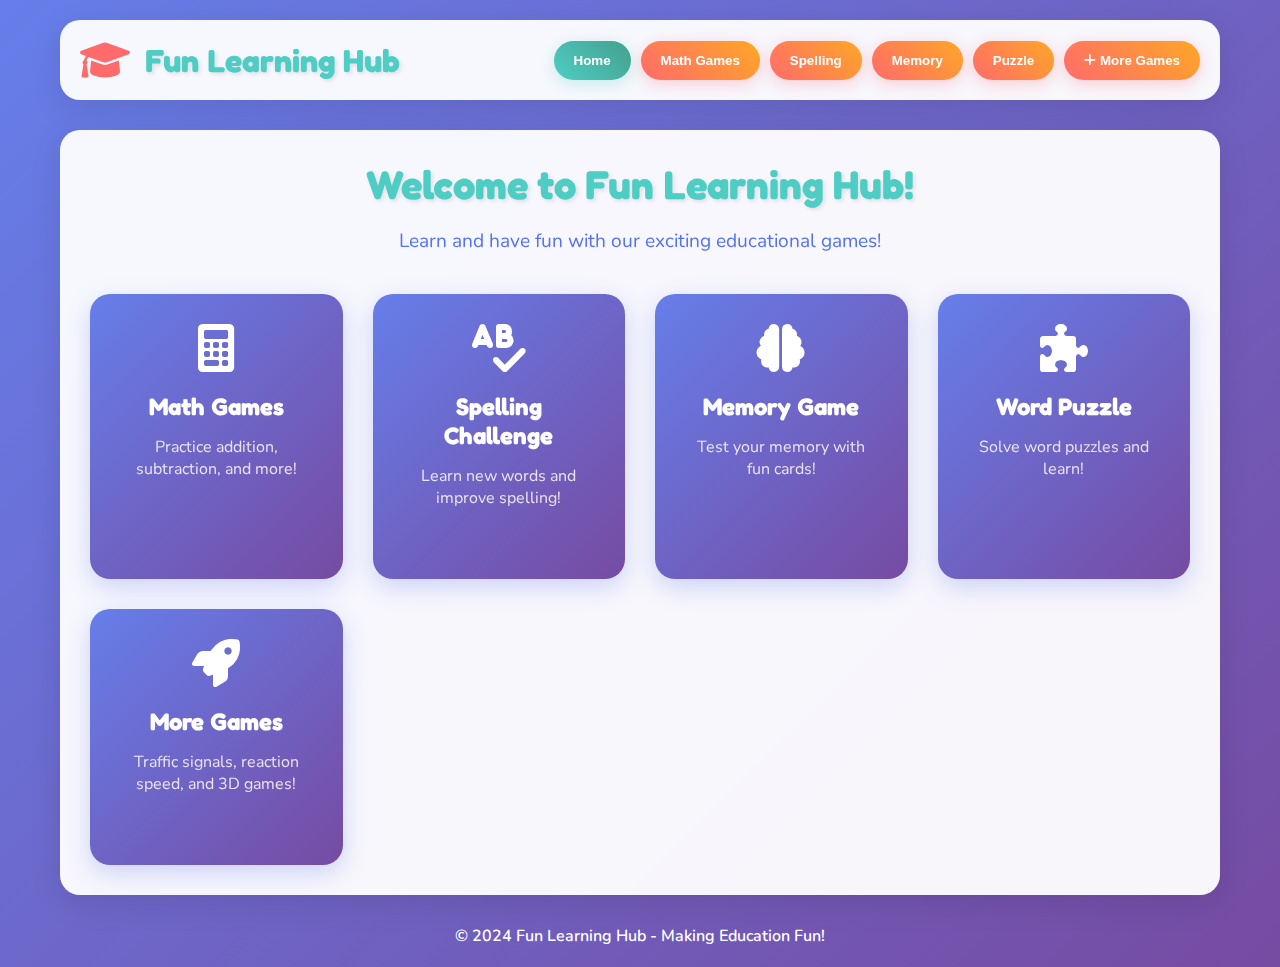
<file: index.html>
<!DOCTYPE html>
<html lang="en">
<head>
    <meta charset="UTF-8">
    <meta name="viewport" content="width=device-width, initial-scale=1.0">
    <title>Fun Learning Hub - Educational Games for Kids</title>
    <link rel="icon" type="image/svg+xml" href="favicon.svg">
    <link rel="stylesheet" href="styles.css">
    <link href="https://fonts.googleapis.com/css2?family=Fredoka+One:wght@400&family=Nunito:wght@400;600;700&display=swap" rel="stylesheet">
    <link rel="stylesheet" href="https://cdnjs.cloudflare.com/ajax/libs/font-awesome/6.0.0/css/all.min.css">
</head>
<body>
    <div class="container">
        <header class="header">
            <div class="logo">
                <i class="fas fa-graduation-cap"></i>
                <h1>Fun Learning Hub</h1>
            </div>
            <nav class="nav">
                <button class="nav-btn active" data-game="home">Home</button>
                <button class="nav-btn" data-game="math">Math Games</button>
                <button class="nav-btn" data-game="spelling">Spelling</button>
                <button class="nav-btn" data-game="memory">Memory</button>
                <button class="nav-btn" data-game="puzzle">Puzzle</button>
                <button class="nav-btn more-games-btn" onclick="window.location.href='more-games.html'">
                    <i class="fas fa-plus"></i> More Games
                </button>
            </nav>
        </header>

        <main class="main-content">
            <!-- Home Section -->
            <section id="home" class="game-section active">
                <div class="welcome">
                    <h2>Welcome to Fun Learning Hub!</h2>
                      <p id="welcome-textss">Learn and have fun with our exciting educational games!</p>
                    <div class="game-grid">
                        <div class="game-card" data-game="math">
                            <i class="fas fa-calculator"></i>
                            <h3>Math Games</h3>
                            <p>Practice addition, subtraction, and more!</p>
                        </div>
                        <div class="game-card" data-game="spelling">
                            <i class="fas fa-spell-check"></i>
                            <h3>Spelling Challenge</h3>
                            <p>Learn new words and improve spelling!</p>
                        </div>
                        <div class="game-card" data-game="memory">
                            <i class="fas fa-brain"></i>
                            <h3>Memory Game</h3>
                            <p>Test your memory with fun cards!</p>
                        </div>
                        <div class="game-card" data-game="puzzle">
                            <i class="fas fa-puzzle-piece"></i>
                            <h3>Word Puzzle</h3>
                            <p>Solve word puzzles and learn!</p>
                        </div>
                        <div class="game-card more-games-card" onclick="window.location.href='more-games.html'">
                            <i class="fas fa-rocket"></i>
                            <h3>More Games</h3>
                            <p>Traffic signals, reaction speed, and 3D games!</p>
                        </div>
                    </div>
                </div>
            </section>

            <!-- Math Games Section -->
            <section id="math" class="game-section">
                <div class="game-container">
                    <h2>Math Games</h2>
                    <div class="game-controls">
                        <button id="startMath" class="btn btn-primary">Start Game</button>
                        <button id="resetMath" class="btn btn-secondary">Reset</button>
                        <div class="score">Score: <span id="mathScore">0</span></div>
                    </div>
                    <div id="mathGame" class="game-area">
                        <div id="mathQuestion" class="question"></div>
                        <div id="mathOptions" class="options"></div>
                        <div id="mathFeedback" class="feedback"></div>
                    </div>
                </div>
            </section>

            <!-- Spelling Games Section -->
            <section id="spelling" class="game-section">
                <div class="game-container">
                    <h2>Spelling Challenge</h2>
                    <div class="game-controls">
                        <button id="startSpelling" class="btn btn-primary">Start Game</button>
                        <button id="resetSpelling" class="btn btn-secondary">Reset</button>
                        <div class="score">Score: <span id="spellingScore">0</span></div>
                    </div>
                    <div id="spellingGame" class="game-area">
                        <div id="spellingQuestion" class="question"></div>
                        <div id="spellingInput" class="input-area">
                            <input type="text" id="spellingAnswer" placeholder="Type your answer here...">
                            <button id="checkSpelling" class="btn btn-primary">Check</button>
                        </div>
                        <div id="spellingFeedback" class="feedback"></div>
                    </div>
                </div>
            </section>

            <!-- Memory Game Section -->
            <section id="memory" class="game-section">
                <div class="game-container">
                    <h2>Memory Game</h2>
                    <div class="game-controls">
                        <button id="startMemory" class="btn btn-primary">Start Game</button>
                        <button id="resetMemory" class="btn btn-secondary">Reset</button>
                        <div class="score">Moves: <span id="memoryMoves">0</span></div>
                    </div>
                    <div id="memoryGame" class="game-area">
                        <div id="memoryBoard" class="memory-board"></div>
                        <div id="memoryFeedback" class="feedback"></div>
                    </div>
                </div>
            </section>

            <!-- Word Puzzle Section -->
            <section id="puzzle" class="game-section">
                <div class="game-container">
                    <h2>Word Puzzle</h2>
                    <div class="game-controls">
                        <button id="startPuzzle" class="btn btn-primary">Start Game</button>
                        <button id="resetPuzzle" class="btn btn-secondary">Reset</button>
                        <div class="score">Score: <span id="puzzleScore">0</span></div>
                    </div>
                    <div id="puzzleGame" class="game-area">
                        <div id="puzzleQuestion" class="question"></div>
                        <div id="puzzleScrambled" class="scrambled-word"></div>
                        <div id="puzzleInput" class="input-area">
                            <input type="text" id="puzzleAnswer" placeholder="Unscramble the word...">
                            <button id="checkPuzzle" class="btn btn-primary">Check</button>
                        </div>
                        <div id="puzzleFeedback" class="feedback"></div>
                    </div>
                </div>
            </section>
        </main>

        <footer class="footer">
            <p>&copy; 2024 Fun Learning Hub - Making Education Fun!</p>
        </footer>
    </div>

    <script src="script.js"></script>
</body>
</html>
</file>
<file: styles.css>
/* Reset and Base Styles */
* {
    margin: 0;
    padding: 0;
    box-sizing: border-box;
}

body {
    font-family: 'Nunito', sans-serif;
    background: linear-gradient(135deg, #667eea 0%, #764ba2 100%);
    min-height: 100vh;
    color: #333;
}

.container {
    max-width: 1200px;
    margin: 0 auto;
    padding: 20px;
}

/* Header Styles */
.header {
    background: rgba(255, 255, 255, 0.95);
    backdrop-filter: blur(10px);
    border-radius: 20px;
    padding: 20px;
    margin-bottom: 30px;
    box-shadow: 0 8px 32px rgba(0, 0, 0, 0.1);
    display: flex;
    justify-content: space-between;
    align-items: center;
    flex-wrap: wrap;
}

.logo {
    display: flex;
    align-items: center;
    gap: 15px;
}

.logo i {
    font-size: 2.5rem;
    color: #ff6b6b;
    animation: bounce 2s infinite;
}

.logo h1 {
    font-family: 'Fredoka One', cursive;
    color: #4ecdc4;
    font-size: 2rem;
    text-shadow: 2px 2px 4px rgba(0, 0, 0, 0.1);
}

.nav {
    display: flex;
    gap: 10px;
    flex-wrap: wrap;
}

.nav-btn {
    background: linear-gradient(45deg, #ff6b6b, #ffa726);
    color: white;
    border: none;
    padding: 12px 20px;
    border-radius: 25px;
    cursor: pointer;
    font-weight: 600;
    transition: all 0.3s ease;
    box-shadow: 0 4px 15px rgba(255, 107, 107, 0.3);
}

.nav-btn:hover {
    transform: translateY(-2px);
    box-shadow: 0 6px 20px rgba(255, 107, 107, 0.4);
}

.nav-btn.active {
    background: linear-gradient(45deg, #4ecdc4, #44a08d);
    box-shadow: 0 4px 15px rgba(78, 205, 196, 0.3);
}

/* Main Content */
.main-content {
    background: rgba(255, 255, 255, 0.95);
    backdrop-filter: blur(10px);
    border-radius: 20px;
    padding: 30px;
    box-shadow: 0 8px 32px rgba(0, 0, 0, 0.1);
    min-height: 70vh;
}

.game-section {
    display: none;
    animation: fadeIn 0.5s ease;
}

.game-section.active {
    display: block;
}


/* Home Section */
.welcome {
    text-align: center;
}

.welcome h2 {
    font-family: 'Fredoka One', cursive;
    color: #4ecdc4;
    font-size: 2.5rem;
    margin-bottom: 20px;
    text-shadow: 2px 2px 4px rgba(0, 0, 0, 0.1);
}

.welcome p {
    font-size: 1.2rem;
    color: #f8f1f1;
    margin-bottom: 40px;
}

#welcome-textss {
    color: #5473f2;
}
.game-grid {
    display: grid;
    grid-template-columns: repeat(auto-fit, minmax(250px, 1fr));
    gap: 30px;
    margin-top: 40px;
}

.game-card {
    background: linear-gradient(135deg, #667eea 0%, #764ba2 100%);
    color: white;
    padding: 30px;
    border-radius: 20px;
    text-align: center;
    cursor: pointer;
    transition: all 0.3s ease;
    box-shadow: 0 8px 25px rgba(102, 126, 234, 0.3);
}

.game-card:hover {
    transform: translateY(-10px);
    box-shadow: 0 15px 35px rgba(102, 126, 234, 0.4);
}

.game-card i {
    font-size: 3rem;
    margin-bottom: 20px;
    display: block;
}

.game-card h3 {
    font-family: 'Fredoka One', cursive;
    font-size: 1.5rem;
    margin-bottom: 15px;
}

.game-card p {
    font-size: 1rem;
    opacity: 0.9;
}

/* Game Container Styles */
.game-container {
    text-align: center;
}

.game-container h2 {
    font-family: 'Fredoka One', cursive;
    color: #4ecdc4;
    font-size: 2.5rem;
    margin-bottom: 30px;
    text-shadow: 2px 2px 4px rgba(0, 0, 0, 0.1);
}

.game-controls {
    display: flex;
    justify-content: center;
    align-items: center;
    gap: 20px;
    margin-bottom: 30px;
    flex-wrap: wrap;
}

.btn {
    padding: 12px 25px;
    border: none;
    border-radius: 25px;
    cursor: pointer;
    font-weight: 600;
    font-size: 1rem;
    transition: all 0.3s ease;
    box-shadow: 0 4px 15px rgba(0, 0, 0, 0.1);
}

.btn-primary {
    background: linear-gradient(45deg, #ff6b6b, #ffa726);
    color: white;
}

.btn-primary:hover {
    transform: translateY(-2px);
    box-shadow: 0 6px 20px rgba(255, 107, 107, 0.4);
}

.btn-secondary {
    background: linear-gradient(45deg, #95a5a6, #7f8c8d);
    color: white;
}

.btn-secondary:hover {
    transform: translateY(-2px);
    box-shadow: 0 6px 20px rgba(149, 165, 166, 0.4);
}

.score {
    background: linear-gradient(45deg, #4ecdc4, #44a08d);
    color: white;
    padding: 10px 20px;
    border-radius: 20px;
    font-weight: 600;
    font-size: 1.1rem;
    box-shadow: 0 4px 15px rgba(78, 205, 196, 0.3);
}

/* Game Area Styles */
.game-area {
    background: linear-gradient(135deg, #f093fb 0%, #f5576c 100%);
    border-radius: 20px;
    padding: 40px;
    margin-top: 20px;
    box-shadow: 0 8px 25px rgba(240, 147, 251, 0.3);
}

.question {
    font-size: 2rem;
    font-weight: 700;
    color: white;
    margin-bottom: 30px;
    text-shadow: 2px 2px 4px rgba(0, 0, 0, 0.3);
}

.options {
    display: grid;
    grid-template-columns: repeat(auto-fit, minmax(150px, 1fr));
    gap: 15px;
    margin-bottom: 20px;
}

.option-btn {
    background: rgba(255, 255, 255, 0.9);
    border: none;
    padding: 15px 20px;
    border-radius: 15px;
    font-size: 1.2rem;
    font-weight: 600;
    cursor: pointer;
    transition: all 0.3s ease;
    box-shadow: 0 4px 15px rgba(0, 0, 0, 0.1);
}

.option-btn:hover {
    transform: translateY(-2px);
    box-shadow: 0 6px 20px rgba(0, 0, 0, 0.2);
    background: white;
}

.option-btn.correct {
    background: linear-gradient(45deg, #4ecdc4, #44a08d);
    color: white;
    animation: correctAnswer 0.5s ease;
}

.option-btn.incorrect {
    background: linear-gradient(45deg, #ff6b6b, #ffa726);
    color: white;
    animation: incorrectAnswer 0.5s ease;
}

.input-area {
    display: flex;
    gap: 15px;
    justify-content: center;
    align-items: center;
    margin-bottom: 20px;
    flex-wrap: wrap;
}

.input-area input {
    padding: 15px 20px;
    border: none;
    border-radius: 25px;
    font-size: 1.1rem;
    width: 300px;
    max-width: 100%;
    box-shadow: 0 4px 15px rgba(0, 0, 0, 0.1);
}

.input-area input:focus {
    outline: none;
    box-shadow: 0 4px 20px rgba(78, 205, 196, 0.3);
}

.feedback {
    font-size: 1.2rem;
    font-weight: 600;
    margin-top: 20px;
    padding: 15px;
    border-radius: 15px;
    animation: fadeIn 0.5s ease;
}

.feedback.correct {
    background: linear-gradient(45deg, #4ecdc4, #44a08d);
    color: white;
}

.feedback.incorrect {
    background: linear-gradient(45deg, #ff6b6b, #ffa726);
    color: white;
}

/* Memory Game Styles */
.memory-board {
    display: grid;
    grid-template-columns: repeat(4, 1fr);
    gap: 10px;
    max-width: 500px;
    margin: 0 auto;
}

.memory-card {
    aspect-ratio: 1;
    background: linear-gradient(45deg, #667eea, #764ba2);
    border-radius: 15px;
    cursor: pointer;
    display: flex;
    align-items: center;
    justify-content: center;
    font-size: 2rem;
    color: white;
    transition: all 0.3s ease;
    box-shadow: 0 4px 15px rgba(102, 126, 234, 0.3);
}

.memory-card:hover {
    transform: scale(1.05);
}

.memory-card.flipped {
    background: linear-gradient(45deg, #4ecdc4, #44a08d);
    transform: rotateY(180deg);
}

.memory-card.matched {
    background: linear-gradient(45deg, #4ecdc4, #44a08d);
    animation: matched 0.5s ease;
}

/* Word Puzzle Styles */
.scrambled-word {
    font-size: 2.5rem;
    font-weight: 700;
    color: white;
    margin: 20px 0;
    text-shadow: 2px 2px 4px rgba(0, 0, 0, 0.3);
    letter-spacing: 5px;
}

/* Footer */
.footer {
    text-align: center;
    margin-top: 30px;
    color: white;
    font-weight: 600;
}

/* Animations */
@keyframes bounce {
    0%, 20%, 50%, 80%, 100% {
        transform: translateY(0);
    }
    40% {
        transform: translateY(-10px);
    }
    60% {
        transform: translateY(-5px);
    }
}

@keyframes fadeIn {
    from {
        opacity: 0;
        transform: translateY(20px);
    }
    to {
        opacity: 1;
        transform: translateY(0);
    }
}

@keyframes correctAnswer {
    0% {
        transform: scale(1);
    }
    50% {
        transform: scale(1.1);
    }
    100% {
        transform: scale(1);
    }
}

@keyframes incorrectAnswer {
    0% {
        transform: translateX(0);
    }
    25% {
        transform: translateX(-5px);
    }
    75% {
        transform: translateX(5px);
    }
    100% {
        transform: translateX(0);
    }
}

@keyframes matched {
    0% {
        transform: scale(1);
    }
    50% {
        transform: scale(1.2);
    }
    100% {
        transform: scale(1);
    }
}

/* Responsive Design */
@media (max-width: 768px) {
    .header {
        flex-direction: column;
        gap: 20px;
    }
    
    .nav {
        justify-content: center;
    }
    
    .game-grid {
        grid-template-columns: 1fr;
    }
    
    .memory-board {
        grid-template-columns: repeat(3, 1fr);
    }
    
    .input-area {
        flex-direction: column;
    }
    
    .input-area input {
        width: 100%;
    }
    
    .question {
        font-size: 1.5rem;
    }
    
    .scrambled-word {
        font-size: 2rem;
        letter-spacing: 3px;
    }
}
</file>
